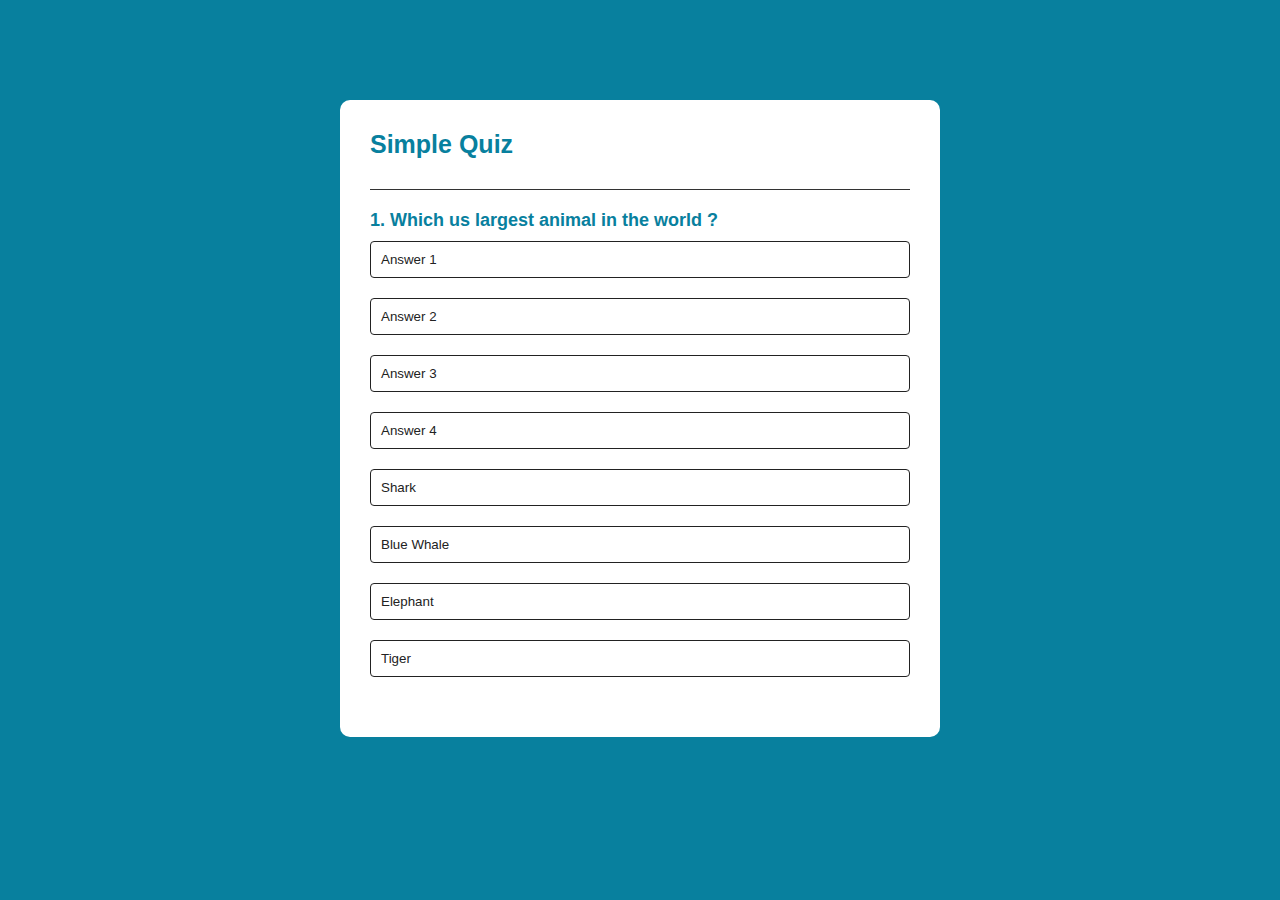
<file: Quiz-App/index.html>
<!DOCTYPE html>
<html lang="en">
<head>
   <meta charset="UTF-8">
   <meta name="viewport" content="width=device-width, initial-scale=1.0">
   <title>Quiz App</title>
   <link rel="stylesheet" href="style.css">
</head>
<body>
   <div class="app">
      <h1>Simple Quiz</h1>
      <div class="quiz">
         <h2 id="question">Question goes here</h2>
         <div id="answer-buttons">
            <button class="btn">Answer 1</button>
            <button class="btn">Answer 2</button>
            <button class="btn">Answer 3</button>
            <button class="btn">Answer 4</button>
         </div>
         <button id="next-btn">Next</button>
      </div>
   </div>  
   <script src="script.js"></script> 
</body>
</html>
</file>
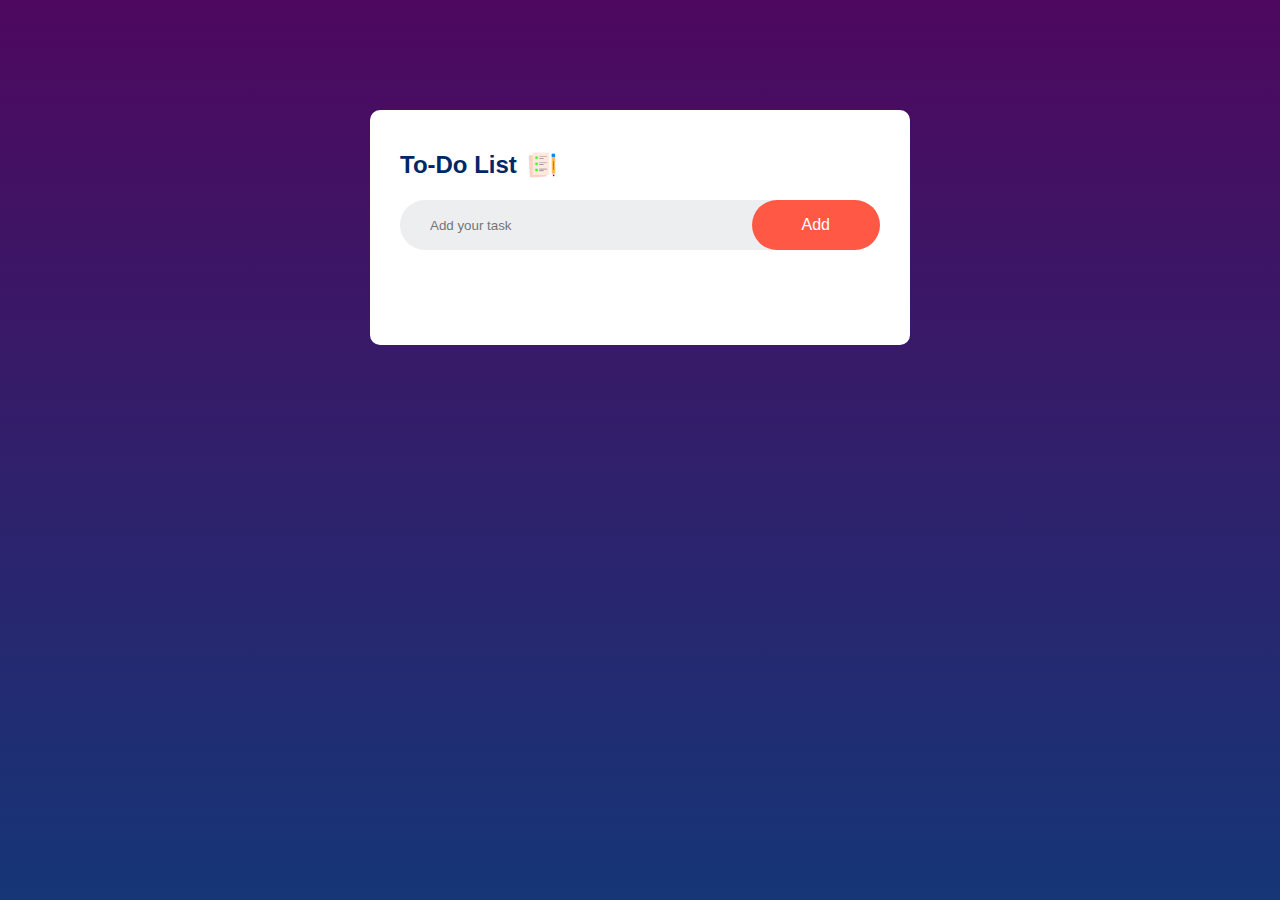
<file: Todo-List/index.html>
<!DOCTYPE html>
<html lang="en">
<head>
   <meta charset="UTF-8">
   <meta name="viewport" content="width=device-width, initial-scale=1.0">
   <title>To-Do List</title>
   <link rel="stylesheet" href="style.css">
</head>
<body>
   <div class="container">
      <div class="todo-app">
         <h2>To-Do List
            <img src="images/icon.png" alt="todo">
         </h2>
         <div class="row">
            <input class="text" id="input-box" placeholder="Add your task"></input>
            <button onclick="addTask()">Add</button>
         </div>
         <ul id="list-container">
            <!-- <li class="checked">Task 1</li>
            <li>Task 2</li>
            <li>Task 3</li> -->
         </ul>
      </div>
   </div>
   <script src="script.js"></script>
</body>
</html>
</file>
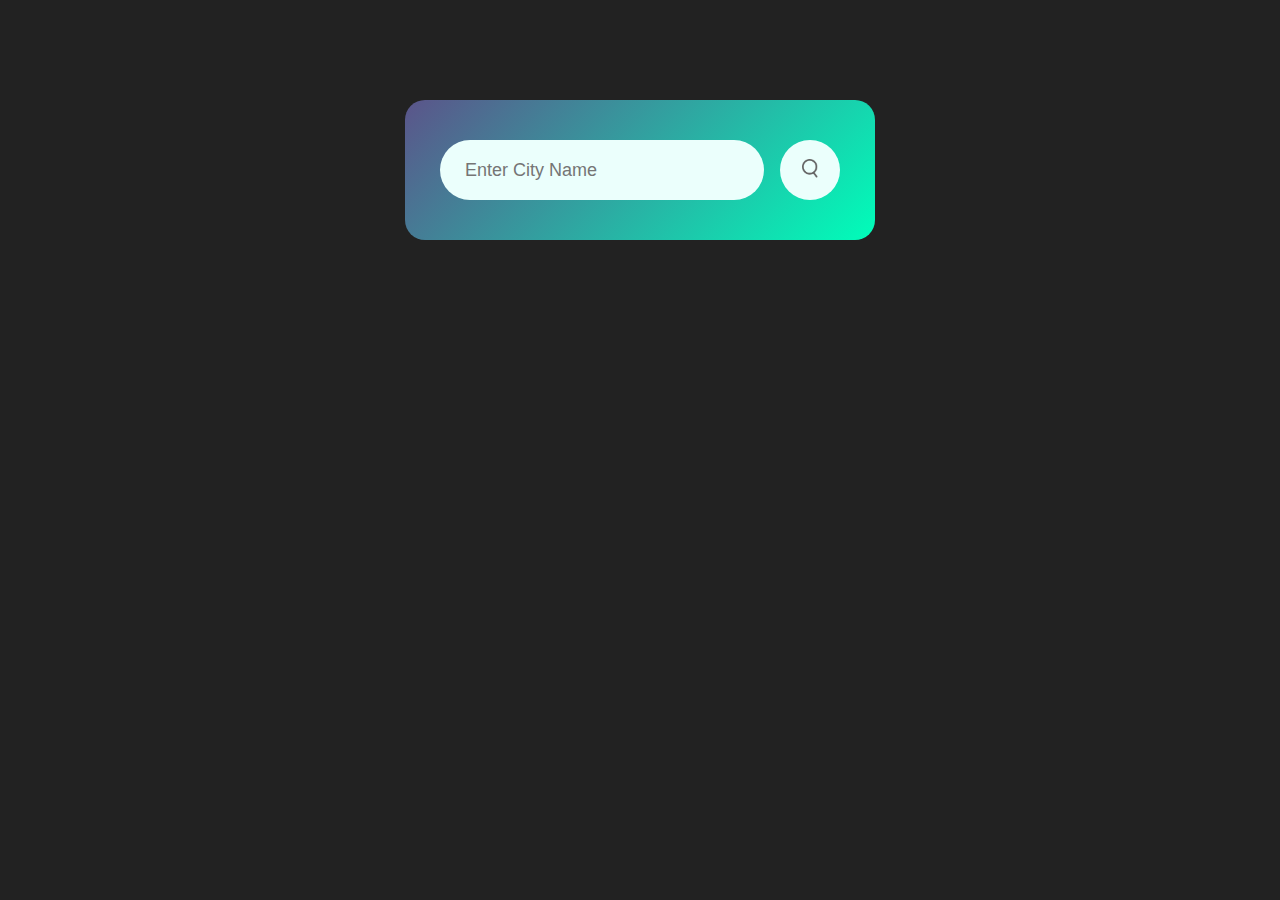
<file: WheatherApp/index.html>
<!DOCTYPE html>
<html lang="en">
<head>
   <meta charset="UTF-8">
   <meta name="viewport" content="width=device-width, initial-scale=1.0">
   <title>Weather App</title>
   <link rel="stylesheet" href="style.css">
</head>
<body>
   <div class="card">
      <div class="search">
         <input type="text" placeholder="Enter City Name" spellcheck="false">
         <button>
            <img src="images/search.png" alt="search">
         </button>
      </div>
      <div class="error">
         <p>Invalid city name</p>
      </div>
      <div class="weather">
         <img src="images/rain.png" class="weather-icon">
         <h1 class="temp">22°C</h1>
         <h2 class="city">New York</h2>
         <div class="details">
            <div class="col">
               <img src="images/humidity.png">
               <div>
                  <p class="humidity">50%</p>
                  <p>Humidity</p>
               </div>
            </div>
         </div>
         <div class="details">
            <div class="col">
               <img src="images/wind.png">
               <div>
                  <p class="wind">15 kmph</p>
                  <p>Wind Speed</p>
               </div>
            </div>
         </div>
      </div>
   </div>
   <script>
      const apiKey = "enter api Key";
      const apiUrl = "https://api.openweathermap.org/data/2.5/weather?units=metric&q=";

      const searchBox = document.querySelector(".search input");
      const searchBtn = document.querySelector(".search button");
      const weatherIcon = document.querySelector(".weather-icon");

      async function checkweather(city){
         const response = await fetch(apiUrl + city + `&appid=${apiKey}`);
         
         if(response.status == 404){
            document.querySelector(".error").style.display = "block";
            document.querySelector(".weather").style.display = "none";
         }
         else{
            var data = await response.json();

            document.querySelector(".city").innerHTML = data.name;
            document.querySelector(".temp").innerHTML = Math.round(data.main.temp) + "°C";
            document.querySelector(".humidity").innerHTML = data.main.humidity + "%";
            document.querySelector(".wind").innerHTML = data.wind.speed + "kmph";

            if (data.weather[0].main == "Clouds") {
               weatherIcon.src = "images/clouds.png";
            }
            else if (data.weather[0].main == "Clear") {
               weatherIcon.src = "images/clear.png";
            }
            else if (data.weather[0].main == "Rain") {
               weatherIcon.src = "images/rain.png";
            }
            else if (data.weather[0].main == "Drizzle") {
               weatherIcon.src = "images/drizzle.png";
            }
            else if (data.weather[0].main == "Mist") {
               weatherIcon.src = "images/mist.png";
            }

            document.querySelector(".weather").style.display = "block";
            document.querySelector(".error").style.display = "none";

         }
      }
      searchBtn.addEventListener("click", ()=>{
         checkweather(searchBox.value);
      })
      checkweather();
   </script>
</body>
</html>
</file>
<file: Quiz-App/style.css>
*{
   margin: 0;
   padding: 0;
   font-family: 'Poppins', sans-serif;
   box-sizing: border-box;
}
body{
   background: #08809e;
}
.app{
   background: #fff;
   width: 90%;
   max-width: 600px;
   margin: 100px auto 0;
   border-radius: 10px;
   padding: 30px;
}
.app h1{
   font-size: 25px;
   color: #08809e;
   font-weight: 600;
   border-bottom: 1px solid #333;
   padding-bottom: 30px;
}   
.quiz{
   padding: 20px 0;
}
.quiz h2{
   font-size: 18px;
   color: #08809e;
   font-weight: 600;
}
.btn{
   background: #fff;
   color: #222;
   font-weight: 500;
   width: 100%;
   border: 1px solid #222;
   padding: 10px;
   margin: 10px 0;
   text-align: left;
   border-radius: 4px;
   cursor: pointer;
   transition: 0.3s;
}
.btn:hover{
   background: #222;
   color: #fff;

}
#next-btn{
   background: #08809e;
   color: #fff;
   font-weight: 500;
   width: 150px;
   border: 0;
   padding: 10px;
   margin: 20px auto 0;
   border-radius: 4px;
   cursor: pointer;
   display: none;
   
}
</file>
<file: Todo-List/style.css>
*{
   margin: 0;
   padding: 0;
   font-family: 'Poppins', sans-serif;
   box-sizing: border-box;
}
.container{
   width: 100%;
   min-height: 100vh;
   background: linear-gradient(180deg, #4e085f, #153677);
   padding: 10px;
}
.todo-app{
   width: 100%;
   max-width: 540px;
   background: #fff;
   margin: 100px auto 20px;
   padding: 40px 30px 70px;
   border-radius: 10px;

}
.todo-app h2{
   color: #002765;
   display: flex;
   align-items: center;
   margin-bottom: 20px;
}
.todo-app h2 img{
   width: 30px;
   margin-left: 10px;
}
.row{
   display: flex;
   align-items: center;
   justify-content: space-between;
   background: #edeef0;
   border-radius: 30px;
   padding-left: 20px;
   margin-bottom: 25px;
}
input{
   flex: 1;
   outline: none;
   border: none;
   background: transparent;
   padding: 10px;
   font-weight: 14px;
}
button{
   border: none;
   outline: none;
   padding: 16px 50px;
   background: #ff5945;
   color: #fff;
   font-size: 16px;
   cursor: pointer;
   border-radius: 40px;
}
ul li{
   list-style: none;
   font-size: 17px;
   padding: 12px 8px 12px 50px;
   user-select: none;
   cursor: pointer;
   position: relative;
}
ul li::before{
   content: '';
   position: absolute;
   height: 28px;
   width: 28px;
   border-radius: 50%;
   background-image: url(images/unchecked.png);
   background-size: cover;
   background-position: center;
   top: 12px;
   left: 8px;
}
ul li.checked{
   color: #555;
   text-decoration: line-through;
}
ul li.checked::before{
   background-image: url(images/checked.png);
}
ul li span{
   position: absolute;
   right: 0;
   top: 5px;
   width: 40px;
   height: 40px;
   font-size: 22px;
   color: #555;
   line-height: 40px;
   text-align: center;
   border-radius: 50px;
}
ul li span:hover{
   background: #edeef0;
}
</file>
<file: WheatherApp/style.css>
*{
   margin: 0;
   padding: 0;
   font-family: 'Poppins', sans-serif;
   box-sizing: border-box;
}

body{
   background: #222;

}
.card{
   width: 90%;
   max-width: 470px;
   background: linear-gradient(135deg, #5b548a, #00feba);
   color: #fff;
   margin: 100px auto 0;
   border-radius: 20px;
   padding: 40px 35px;
   text-align: center;
}
.search{
   width: 100%;
   display: flex;
   align-items: center;
   justify-content: space-between;
}

.search input{
   border: 0;
   outline: 0;
   background: #ebfffc;
   color: #555;
   padding: 10px 25px;
   height: 60px;
   border-radius: 30px;
   flex: 1;
   margin-right: 16px;
   font-size: 18px;
}
.search button{
   border: 0;
   outline: 0;
   background: #ebfffc;
   border-radius: 50%;
   width: 60px;
   height: 60px;
   cursor: pointer;
}
.search button img{
   width: 16px;

}
.weather-icon{
   width: 170px;
   margin-top: 30px;
}
.weather h1{
   font-size: 80px;
   font-weight: 500;
}
.weather h2 {
   font-size: 45px;
   font-weight: 400;
   margin-top: -10px;
}
.details{
   display: flex;
   align-items: center;
   justify-content: space-between;
   padding: 0 20px;
   margin: 50px;
}
.col{
   display: flex;
   align-items: center;
   text-align: left;
}
.col img{
   width: 40px;
   margin-right: 10px;
}
.humidity, .wind{
   font-size: 28px;
   margin-top: -6px;
}
.weather{
   display: none;
}
.error{
   text-align: left;
   margin-left: 10px;
   font-size: 14px;
   margin-top: 10px;
   display: none;
}
</file>
